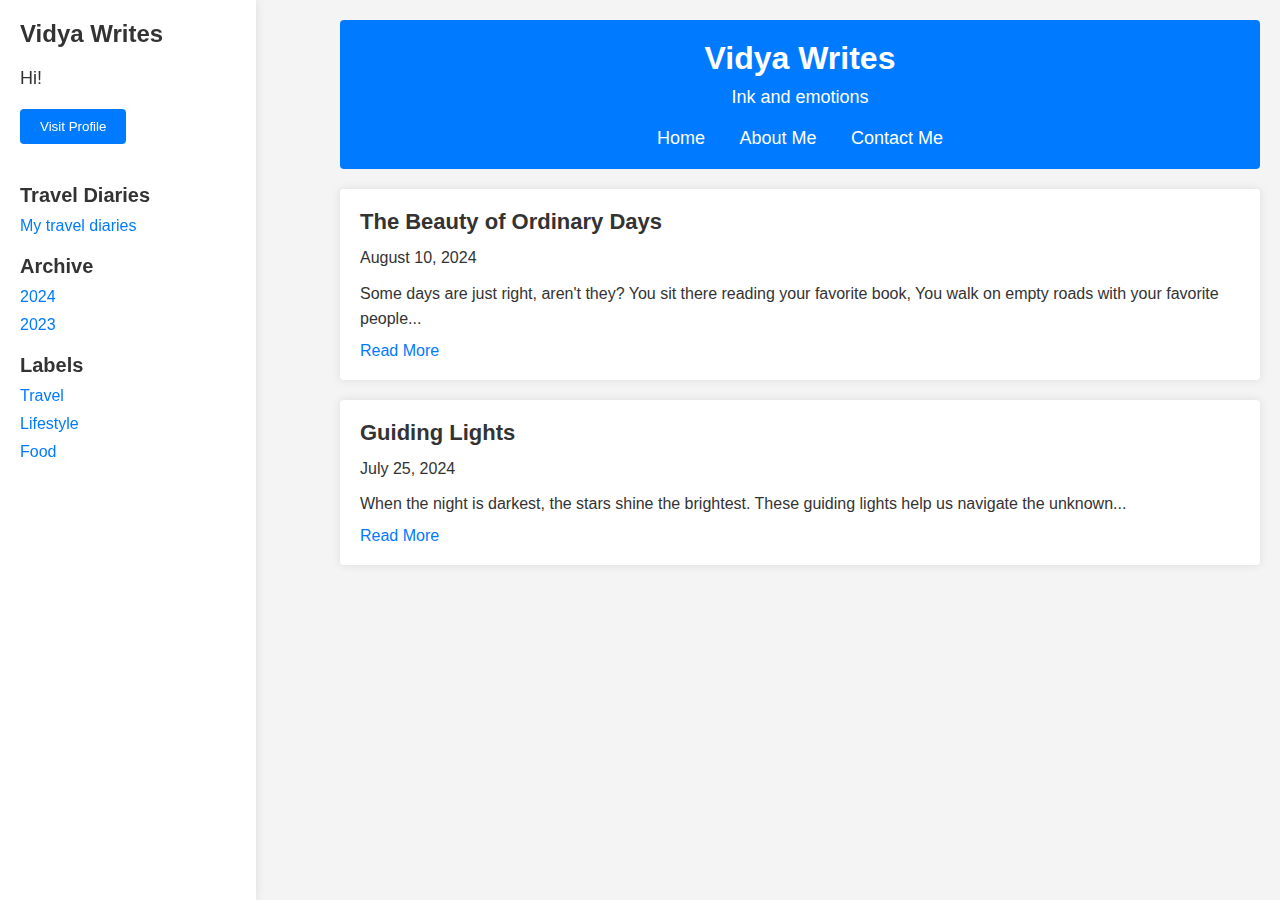
<file: index.html>
<!DOCTYPE html>
<html lang="en">
<head>
    <meta charset="UTF-8">
    <meta name="viewport" content="width=device-width, initial-scale=1.0">
    <title>Vidya Writes</title>
    <link rel="stylesheet" href="styles.css">
</head>
<body>
    <div class="sidebar">
        <h2>Vidya Writes</h2>
        <p>Hi!</p>
        <button class="profile-button">Visit Profile</button>
        
        <h3>Travel Diaries</h3>
        <a href="#">My travel diaries</a>

        <h3>Archive</h3>
        <a href="#">2024</a>
        <a href="#">2023</a>

        <h3>Labels</h3>
        <a href="#">Travel</a>
        <a href="#">Lifestyle</a>
        <a href="#">Food</a>
    </div>

    <div class="main-content">
        <!-- Header Section -->
        <div class="header">
            <h1>Vidya Writes</h1>
            <p>Ink and emotions</p>
            <nav>
                <a href="#">Home</a>
                <a href="#">About Me</a>
                <a href="#">Contact Me</a>
            </nav>
        </div>

        <!-- Blog Posts -->
        <div class="post">
            <h2>The Beauty of Ordinary Days</h2>
            <p>August 10, 2024</p>
            <p>Some days are just right, aren't they? You sit there reading your favorite book, You walk on empty roads with your favorite people...</p>
            <a href="beauty-of-ordinary-days.html">Read More</a>
        </div>
        
        <div class="post">
            <h2>Guiding Lights</h2>
            <p>July 25, 2024</p>
            <p>When the night is darkest, the stars shine the brightest. These guiding lights help us navigate the unknown...</p>
            <a href="guiding-lights.html">Read More</a>
        </div>
    </div>
</body>
</html>
</file>
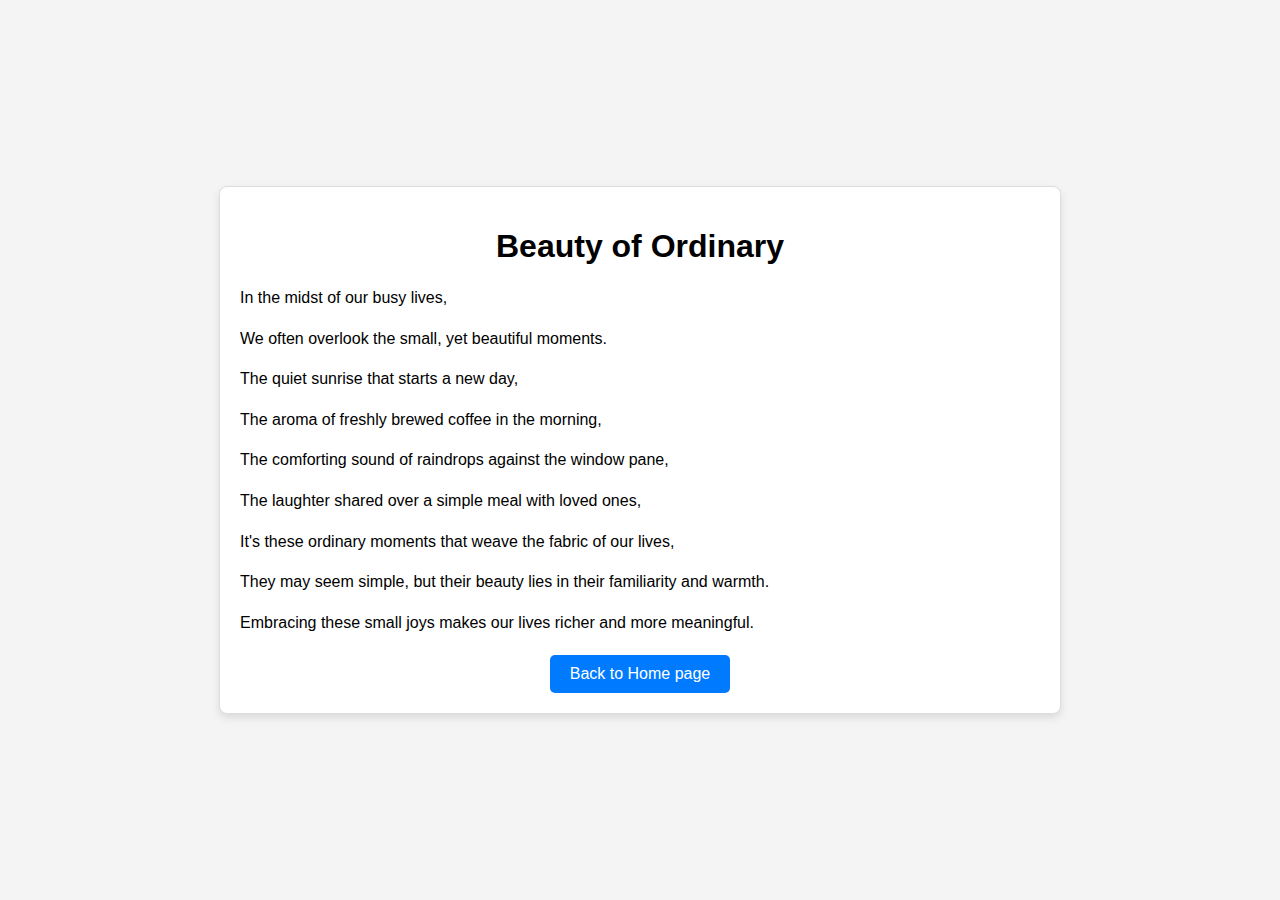
<file: beauty-of-ordinary-days.html>
<!DOCTYPE html>
<html lang="en">
<head>
    <meta charset="UTF-8">
    <meta name="viewport" content="width=device-width, initial-scale=1.0">
    <title>Beauty of Ordinary</title>
    <style>
        body {
            font-family: Arial, sans-serif;
            display: flex;
            justify-content: center;
            align-items: center;
            min-height: 100vh;
            margin: 0;
            background-color: #f4f4f4;
        }
        .container {
            background-color: #ffffff;
            border: 1px solid #ddd;
            border-radius: 8px;
            padding: 20px;
            width: 80%;
            max-width: 800px;
            box-shadow: 0 4px 8px rgba(0, 0, 0, 0.1);
            text-align: center;
        }
        h1 {
            margin-bottom: 20px;
        }
        .content {
            text-align: justify; /* Justify text to align lines uniformly */
            text-align-last: left; /* Ensure the last line is left-aligned in justified text */
            margin: 0; /* Remove margins to prevent misalignment */
            padding: 0; /* Remove padding */
        }
        .content p {
            margin: 0;
            padding: 0;
            line-height: 1.6; /* Adjust line height for readability */
        }
        .content p:not(:last-child) {
            margin-bottom: 15px; /* Add space between paragraphs */
        }
        a {
            display: inline-block;
            margin-top: 20px;
            padding: 10px 20px;
            text-decoration: none;
            color: #ffffff;
            background-color: #007bff;
            border-radius: 5px;
        }
        a:hover {
            background-color: #0056b3;
        }
    </style>
</head>
<body>
    <div class="container">
        <h1>Beauty of Ordinary</h1>
        <div class="content">
            <p>In the midst of our busy lives,</p>
            <p>We often overlook the small, yet beautiful moments.</p>
            <p>The quiet sunrise that starts a new day,</p>
            <p>The aroma of freshly brewed coffee in the morning,</p>
            <p>The comforting sound of raindrops against the window pane,</p>
            <p>The laughter shared over a simple meal with loved ones,</p>
            <p>It's these ordinary moments that weave the fabric of our lives,</p>
            <p>They may seem simple, but their beauty lies in their familiarity and warmth.</p>
            <p>Embracing these small joys makes our lives richer and more meaningful.</p>
        </div>
        <a href="index.html">Back to Home page</a>
    </div>
</body>
</html>
</file>
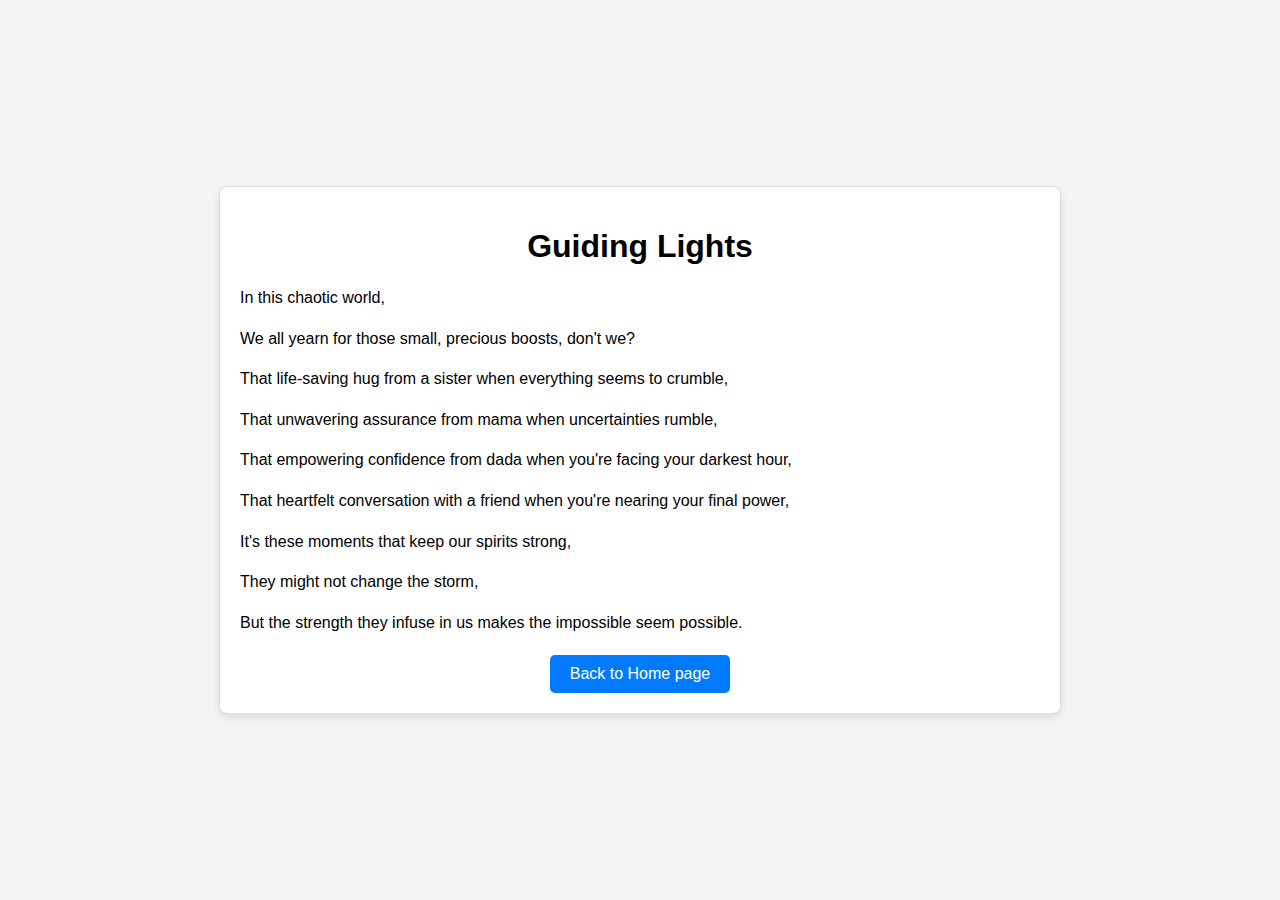
<file: guiding-lights.html>
<!DOCTYPE html>
<html lang="en">
<head>
    <meta charset="UTF-8">
    <meta name="viewport" content="width=device-width, initial-scale=1.0">
    <title>Guiding Lights</title>
    <style>
        body {
            font-family: Arial, sans-serif;
            display: flex;
            justify-content: center;
            align-items: center;
            min-height: 100vh;
            margin: 0;
            background-color: #f4f4f4;
        }
        .container {
            background-color: #ffffff;
            border: 1px solid #ddd;
            border-radius: 8px;
            padding: 20px;
            width: 80%;
            max-width: 800px;
            box-shadow: 0 4px 8px rgba(0, 0, 0, 0.1);
            text-align: center;
        }
        h1 {
            margin-bottom: 20px;
        }
        .content {
            text-align: justify; /* Justify text to align lines uniformly */
            text-align-last: left; /* Ensure the last line is left-aligned in justified text */
            margin: 0; /* Remove margins to prevent misalignment */
            padding: 0; /* Remove padding */
        }
        .content p {
            margin: 0;
            padding: 0;
            line-height: 1.6; /* Adjust line height for readability */
        }
        .content p:not(:last-child) {
            margin-bottom: 15px; /* Add space between paragraphs */
        }
        a {
            display: inline-block;
            margin-top: 20px;
            padding: 10px 20px;
            text-decoration: none;
            color: #ffffff;
            background-color: #007bff;
            border-radius: 5px;
        }
        a:hover {
            background-color: #0056b3;
        }
    </style>
</head>
<body>
    <div class="container">
        <h1>Guiding Lights</h1>
        <div class="content">
            <p>In this chaotic world,</p>
            <p>We all yearn for those small, precious boosts, don't we?</p>
            <p>That life-saving hug from a sister when everything seems to crumble,</p>
            <p>That unwavering assurance from mama when uncertainties rumble,</p>
            <p>That empowering confidence from dada when you're facing your darkest hour,</p>
            <p>That heartfelt conversation with a friend when you're nearing your final power,</p>
            <p>It's these moments that keep our spirits strong,</p>
            <p>They might not change the storm,</p>
            <p>But the strength they infuse in us makes the impossible seem possible.</p>
        </div>
        <a href="index.html">Back to Home page</a>
    </div>
</body>
</html>
</file>
<file: styles.css>
/* General Reset */
* {
    margin: 0;
    padding: 0;
    box-sizing: border-box;
    font-family: Arial, sans-serif;
}

/* Body Styles */
body {
    background-color: #f4f4f4;
    color: #333;
    display: flex;
}

/* Sidebar Styles */
.sidebar {
    width: 20%;
    padding: 20px;
    background-color: #fff;
    box-shadow: 0 0 10px rgba(0, 0, 0, 0.1);
    height: 100vh; /* Make sidebar take full height */
    position: fixed; /* Fix sidebar in place */
}

.sidebar h2 {
    margin-bottom: 20px;
    font-size: 24px;
    color: #333;
}

.sidebar p {
    margin-bottom: 20px;
    font-size: 18px;
}

.sidebar h3 {
    margin-top: 20px;
    margin-bottom: 10px;
    font-size: 20px;
}

.sidebar a {
    display: block;
    margin-bottom: 10px;
    color: #007bff;
    text-decoration: none;
}

.sidebar a:hover {
    text-decoration: underline;
}

.profile-button {
    display: inline-block;
    padding: 10px 20px;
    margin-bottom: 20px;
    background-color: #007bff;
    color: #fff;
    border: none;
    border-radius: 4px;
    cursor: pointer;
}

.profile-button:hover {
    background-color: #0056b3;
}

/* Header Styles */
.header {
    background-color: #007bff;
    color: #fff;
    padding: 20px;
    text-align: center;
    margin-bottom: 20px;
    border-radius: 4px;
}

.header h1 {
    margin-bottom: 10px;
    font-size: 32px;
}

.header p {
    margin-bottom: 20px;
    font-size: 18px;
}

.header nav a {
    margin: 0 15px;
    color: #fff;
    text-decoration: none;
    font-size: 18px;
}

.header nav a:hover {
    text-decoration: underline;
}

/* Main Content Area */
.main-content {
    width: 75%;
    margin-left: 25%; /* Create space between sidebar and main content */
    padding: 20px;
}

.post {
    background-color: #fff;
    padding: 20px;
    margin-bottom: 20px;
    box-shadow: 0 0 10px rgba(0, 0, 0, 0.1);
    border-radius: 4px;
}

.post h2 {
    margin-bottom: 10px;
    font-size: 22px;
    color: #333;
}

.post p {
    margin-bottom: 10px;
    font-size: 16px;
    line-height: 1.6;
}

.post a {
    color: #007bff;
    text-decoration: none;
}

.post a:hover {
    text-decoration: underline;
}

/* Responsive Design */
@media (max-width: 768px) {
    .sidebar {
        width: 100%;
        height: auto;
        position: relative; /* Sidebar becomes relative */
    }
    
    .main-content {
        width: 100%;
        margin-left: 0;
    }
}
</file>
